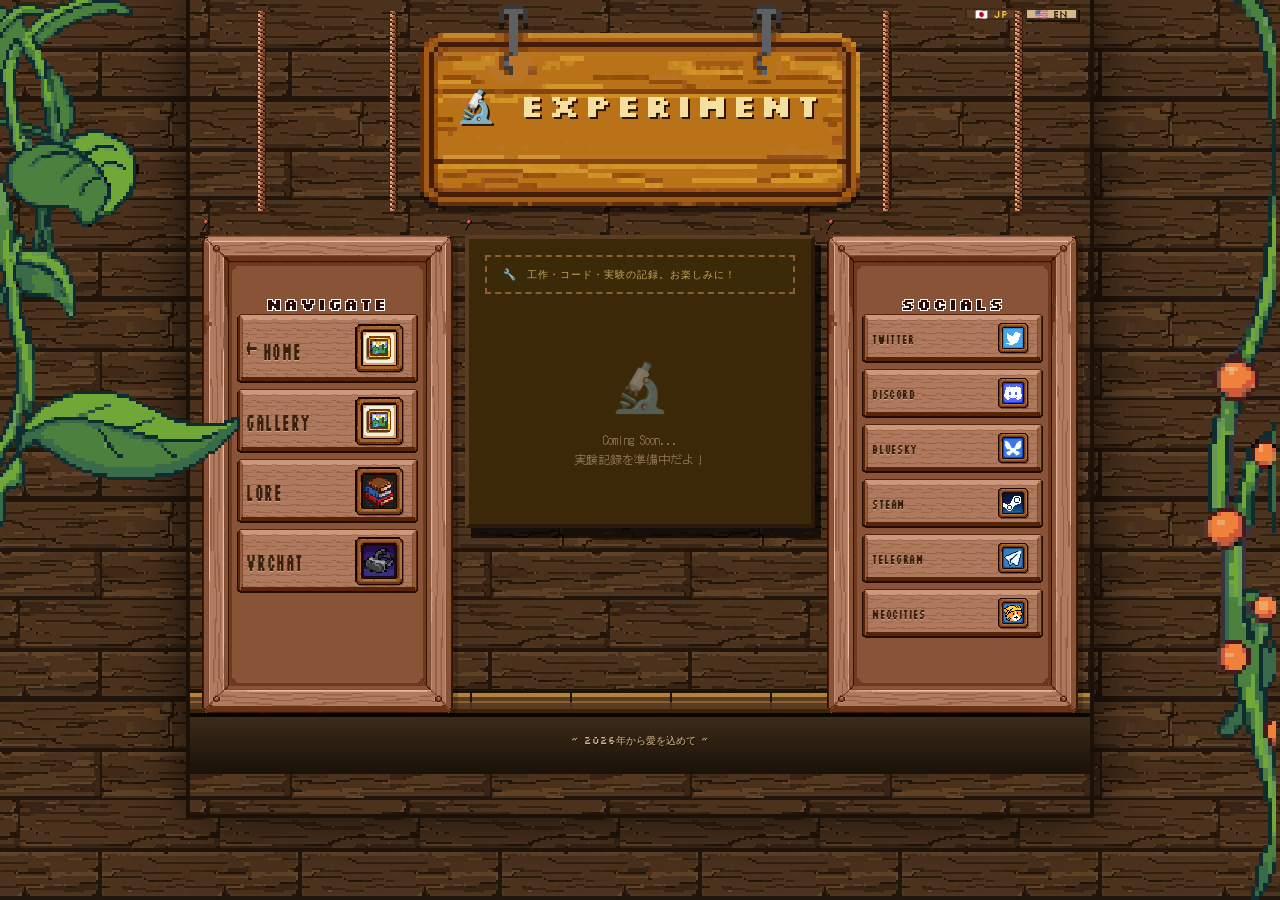
<file: cardboardbox/index.html>
<!DOCTYPE html>
<html lang="ja">

<head>
    <meta charset="UTF-8" />
    <meta name="viewport" content="width=device-width, initial-scale=1" />
    <title>Experiment - Dream Doudou</title>
    <meta name="description" content="Lipark の実験・工作ページ。コード、電子工作、AI実験など。" />
    <link rel="icon" href="../temp/nano_banana.svg" type="image/svg+xml" />
    <link rel="preconnect" href="https://fonts.googleapis.com" />
    <link rel="preconnect" href="https://fonts.gstatic.com" crossorigin />
    <link href="https://fonts.googleapis.com/css2?family=DotGothic16&family=Silkscreen:wght@400;700&display=swap"
        rel="stylesheet" />
    <link rel="stylesheet" href="../style.css" />
    <style>
        /* ===== Experiment ページ専用 ===== */

        /* WIP バナー */
        .wip-banner {
            display: flex;
            align-items: center;
            gap: 10px;
            background: #3a2a08;
            border: 2px dashed #8b6032;
            padding: 10px 16px;
            margin-bottom: 14px;
            font-family: 'Silkscreen', monospace;
            font-size: 0.65rem;
            color: #c8a860;
            letter-spacing: 1px;
        }

        /* コンテンツパネル */
        .sub-content-panel {
            background: #3a2808;
            border: 4px solid #2a1a08;
            border-top: 4px solid #5a3d20;
            border-left: 4px solid #5a3d20;
            padding: 16px;
            box-shadow: 6px 10px 0 rgba(0, 0, 0, 0.7);
            flex: 1;
            min-height: 200px;
        }

        /* 空状態テキスト */
        .empty-state {
            display: flex;
            flex-direction: column;
            align-items: center;
            justify-content: center;
            gap: 12px;
            padding: 40px 16px;
            text-align: center;
        }

        .empty-state-icon {
            font-size: 3rem;
            opacity: 0.4;
        }

        .empty-state-text {
            font-family: 'DotGothic16', monospace;
            font-size: 0.75rem;
            color: #8a7050;
            line-height: 1.6;
        }
    </style>
</head>

<body>

    <!-- 植物デコ -->
    <div class="plant-decor plant-left">
        <img src="../resource/plants-left.png" alt="" draggable="false" />
    </div>
    <div class="plant-decor plant-right">
        <img src="../resource/plants-right.png" alt="" draggable="false" />
    </div>

    <div class="board-scene">

        <!-- ① タイトル板 -->
        <div class="title-board" id="title-board" style="animation-duration:5.5s;">
            <img src="../resource/title_board.png" alt="Experiment" class="title-board-img" draggable="false" />
            <div
                style="position:absolute;inset:0;display:flex;align-items:center;justify-content:center;font-family:'Silkscreen',monospace;font-size:clamp(1rem,3vw,2rem);font-weight:700;color:#f5e0a0;text-shadow:2px 2px 0 #2a1608;letter-spacing:4px;pointer-events:none;">
                🔬 Experiment
            </div>
            <div class="lang-switch">
                <span class="lang-current pixel-btn">🇯🇵 JP</span>
                <a href="../en/cardboardbox/index.html" class="lang-link pixel-btn">🇺🇸 EN</a>
            </div>
        </div>

        <!-- ③ 3列パネル -->
        <div class="hanging-panels">

            <!-- 左：ナビゲーション -->
            <div class="panel panel-nav sway-left">
                <img src="../resource/pin.png" alt="" class="panel-pin" draggable="false" />
                <div class="panel-inner wood-panel">
                    <h2 class="panel-title pixel-text">Navigate</h2>
                    <nav class="wood-btn-list">
                        <a href="../index.html" class="wood-btn">
                            <img src="../resource/icons/gallery.png" alt="" />
                            <span>← Home</span>
                        </a>
                        <a href="../gallery/index.html" class="wood-btn">
                            <img src="../resource/icons/gallery.png" alt="" />
                            <span>Gallery</span>
                        </a>
                        <a href="../lore/index.html" class="wood-btn">
                            <img src="../resource/icons/lore.png" alt="" />
                            <span>Lore</span>
                        </a>
                        <a href="../vrchatpics/index.html" class="wood-btn">
                            <img src="../resource/icons/vrchat.png" alt="" />
                            <span>VRChat</span>
                        </a>
                    </nav>
                </div>
            </div>

            <!-- 中央：Experimentメイン -->
            <div class="panel panel-about sway-center">
                <img src="../resource/pin.png" alt="" class="panel-pin" draggable="false" />
                <div class="panel-inner">
                    <div class="sub-content-panel">

                        <div class="wip-banner">
                            <span>🔧</span>
                            <span>工作・コード・実験の記録。お楽しみに！</span>
                        </div>

                        <div class="empty-state">
                            <span class="empty-state-icon">🔬</span>
                            <p class="empty-state-text">
                                Coming Soon...<br />
                                実験記録を準備中だよ！
                            </p>
                        </div>

                    </div>
                </div>
            </div>

            <!-- 右：ソーシャル -->
            <div class="panel panel-social sway-right">
                <img src="../resource/pin.png" alt="" class="panel-pin" draggable="false" />
                <div class="panel-inner wood-panel">
                    <h2 class="panel-title pixel-text">Socials</h2>
                    <nav class="wood-btn-list">
                        <a href="#" class="wood-btn" id="btn-twitter">
                            <img src="../resource/icons/twitter.png" alt="" />
                            <span>Twitter</span>
                        </a>
                        <a href="#" class="wood-btn" id="btn-discord">
                            <img src="../resource/icons/discord.png" alt="" />
                            <span>Discord</span>
                        </a>
                        <a href="#" class="wood-btn" id="btn-bluesky">
                            <img src="../resource/icons/bluesky.png" alt="" />
                            <span>Bluesky</span>
                        </a>
                        <a href="#" class="wood-btn" id="btn-steam">
                            <img src="../resource/icons/steam.png" alt="" />
                            <span>Steam</span>
                        </a>
                        <a href="#" class="wood-btn" id="btn-telegram">
                            <img src="../resource/icons/telegram.png" alt="" />
                            <span>Telegram</span>
                        </a>
                        <a href="https://neocities.org" class="wood-btn" id="btn-neocities">
                            <img src="../resource/icons/neocities.png" alt="" />
                            <span>Neocities</span>
                        </a>
                    </nav>
                </div>
            </div>

        </div>

        <!-- ④ 木棚 -->
        <div class="shelf-row">
            <img src="../resource/shelf.png" alt="" class="shelf-img" draggable="false" />
        </div>

        <!-- フッター -->
        <div class="footer">
            <p class="pixel-text">~ 2026年から愛を込めて ~</p>
        </div>

    </div>

    <script src="../script.js"></script>

</body>

</html>
</file>
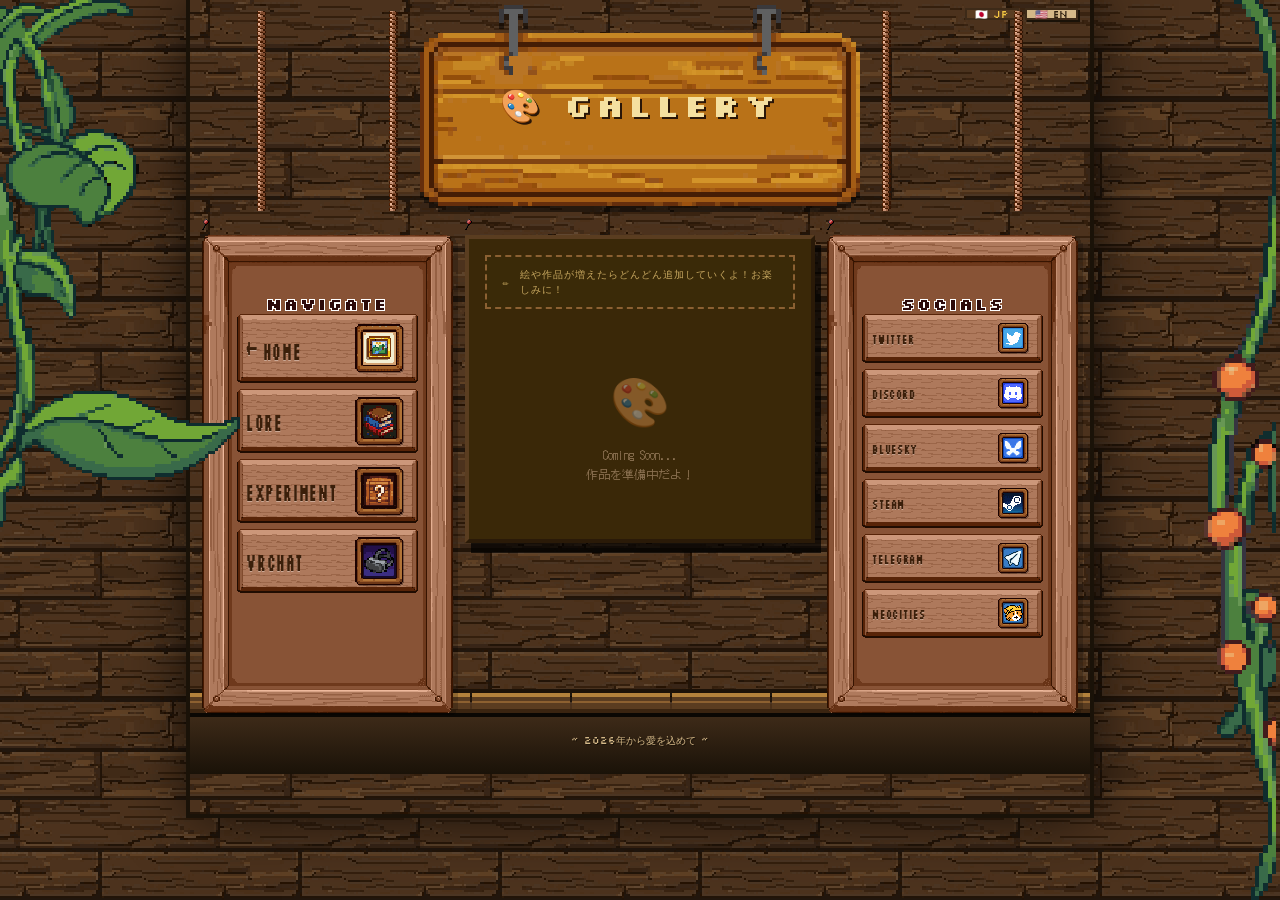
<file: gallery/index.html>
<!DOCTYPE html>
<html lang="ja">

<head>
    <meta charset="UTF-8" />
    <meta name="viewport" content="width=device-width, initial-scale=1" />
    <title>Gallery - Dream Doudou</title>
    <meta name="description" content="Lipark のギャラリー。絵やドット絵、創作物を展示しているよ！" />
    <link rel="icon" href="../temp/nano_banana.svg" type="image/svg+xml" />
    <link rel="preconnect" href="https://fonts.googleapis.com" />
    <link rel="preconnect" href="https://fonts.gstatic.com" crossorigin />
    <link href="https://fonts.googleapis.com/css2?family=DotGothic16&family=Silkscreen:wght@400;700&display=swap"
        rel="stylesheet" />
    <link rel="stylesheet" href="../style.css" />
    <style>
        /* ======= ギャラリーページ専用スタイル ======= */

        /* WIP バナー */
        .wip-banner {
            display: flex;
            align-items: center;
            gap: 10px;
            background: #3a2a08;
            border: 2px dashed #8b6032;
            padding: 10px 16px;
            margin-bottom: 14px;
            font-family: 'Silkscreen', monospace;
            font-size: 0.65rem;
            color: #c8a860;
            letter-spacing: 1px;
        }

        /* コンテンツパネル */
        .sub-content-panel {
            background: #3a2808;
            border: 4px solid #2a1a08;
            border-top: 4px solid #5a3d20;
            border-left: 4px solid #5a3d20;
            padding: 16px;
            box-shadow: 6px 10px 0 rgba(0, 0, 0, 0.7);
            flex: 1;
            min-height: 200px;
        }

        /* 空状態テキスト */
        .empty-state {
            display: flex;
            flex-direction: column;
            align-items: center;
            justify-content: center;
            gap: 12px;
            padding: 40px 16px;
            text-align: center;
        }

        .empty-state-icon {
            font-size: 3rem;
            opacity: 0.4;
        }

        .empty-state-text {
            font-family: 'DotGothic16', monospace;
            font-size: 0.75rem;
            color: #8a7050;
            line-height: 1.6;
        }
    </style>
</head>

<body>

    <!-- 植物デコ -->
    <div class="plant-decor plant-left">
        <img src="../resource/plants-left.png" alt="" draggable="false" />
    </div>
    <div class="plant-decor plant-right">
        <img src="../resource/plants-right.png" alt="" draggable="false" />
    </div>

    <div class="board-scene">

        <!-- ① タイトル板 -->
        <div class="title-board" id="title-board" style="animation-duration:6s;">
            <img src="../resource/title_board.png" alt="Gallery" class="title-board-img" draggable="false" />
            <div
                style="position:absolute;inset:0;display:flex;align-items:center;justify-content:center;font-family:'Silkscreen',monospace;font-size:clamp(1rem,3vw,2rem);font-weight:700;color:#f5e0a0;text-shadow:2px 2px 0 #2a1608;letter-spacing:4px;pointer-events:none;">
                🎨 Gallery
            </div>
            <div class="lang-switch">
                <span class="lang-current pixel-btn">🇯🇵 JP</span>
                <a href="../en/gallery/index.html" class="lang-link pixel-btn">🇺🇸 EN</a>
            </div>
        </div>

        <!-- ③ 3列パネル -->
        <div class="hanging-panels">

            <!-- 左：ナビゲーション -->
            <div class="panel panel-nav sway-left">
                <img src="../resource/pin.png" alt="" class="panel-pin" draggable="false" />
                <div class="panel-inner wood-panel">
                    <h2 class="panel-title pixel-text">Navigate</h2>
                    <nav class="wood-btn-list">
                        <a href="../index.html" class="wood-btn">
                            <img src="../resource/icons/gallery.png" alt="" />
                            <span>← Home</span>
                        </a>
                        <a href="../lore/index.html" class="wood-btn">
                            <img src="../resource/icons/lore.png" alt="" />
                            <span>Lore</span>
                        </a>
                        <a href="../cardboardbox/index.html" class="wood-btn">
                            <img src="../resource/icons/experiment.png" alt="" />
                            <span>Experiment</span>
                        </a>
                        <a href="../vrchatpics/index.html" class="wood-btn">
                            <img src="../resource/icons/vrchat.png" alt="" />
                            <span>VRChat</span>
                        </a>
                    </nav>
                </div>
            </div>

            <!-- 中央：ギャラリーメイン -->
            <div class="panel panel-about sway-center">
                <img src="../resource/pin.png" alt="" class="panel-pin" draggable="false" />
                <div class="panel-inner">
                    <div class="sub-content-panel">

                        <div class="wip-banner">
                            <span>✏️</span>
                            <span>絵や作品が増えたらどんどん追加していくよ！お楽しみに！</span>
                        </div>

                        <div class="empty-state">
                            <span class="empty-state-icon">🎨</span>
                            <p class="empty-state-text">
                                Coming Soon...<br />
                                作品を準備中だよ！
                            </p>
                        </div>

                    </div>
                </div>
            </div>

            <!-- 右：ソーシャル -->
            <div class="panel panel-social sway-right">
                <img src="../resource/pin.png" alt="" class="panel-pin" draggable="false" />
                <div class="panel-inner wood-panel">
                    <h2 class="panel-title pixel-text">Socials</h2>
                    <nav class="wood-btn-list">
                        <a href="#" class="wood-btn" id="btn-twitter">
                            <img src="../resource/icons/twitter.png" alt="" />
                            <span>Twitter</span>
                        </a>
                        <a href="#" class="wood-btn" id="btn-discord">
                            <img src="../resource/icons/discord.png" alt="" />
                            <span>Discord</span>
                        </a>
                        <a href="#" class="wood-btn" id="btn-bluesky">
                            <img src="../resource/icons/bluesky.png" alt="" />
                            <span>Bluesky</span>
                        </a>
                        <a href="#" class="wood-btn" id="btn-steam">
                            <img src="../resource/icons/steam.png" alt="" />
                            <span>Steam</span>
                        </a>
                        <a href="#" class="wood-btn" id="btn-telegram">
                            <img src="../resource/icons/telegram.png" alt="" />
                            <span>Telegram</span>
                        </a>
                        <a href="https://neocities.org" class="wood-btn" id="btn-neocities">
                            <img src="../resource/icons/neocities.png" alt="" />
                            <span>Neocities</span>
                        </a>
                    </nav>
                </div>
            </div>

        </div>

        <!-- ④ 木棚 -->
        <div class="shelf-row">
            <img src="../resource/shelf.png" alt="" class="shelf-img" draggable="false" />
        </div>

        <!-- フッター -->
        <div class="footer">
            <p class="pixel-text">~ 2026年から愛を込めて ~</p>
        </div>

    </div>

    <script src="../script.js"></script>

</body>

</html>
</file>
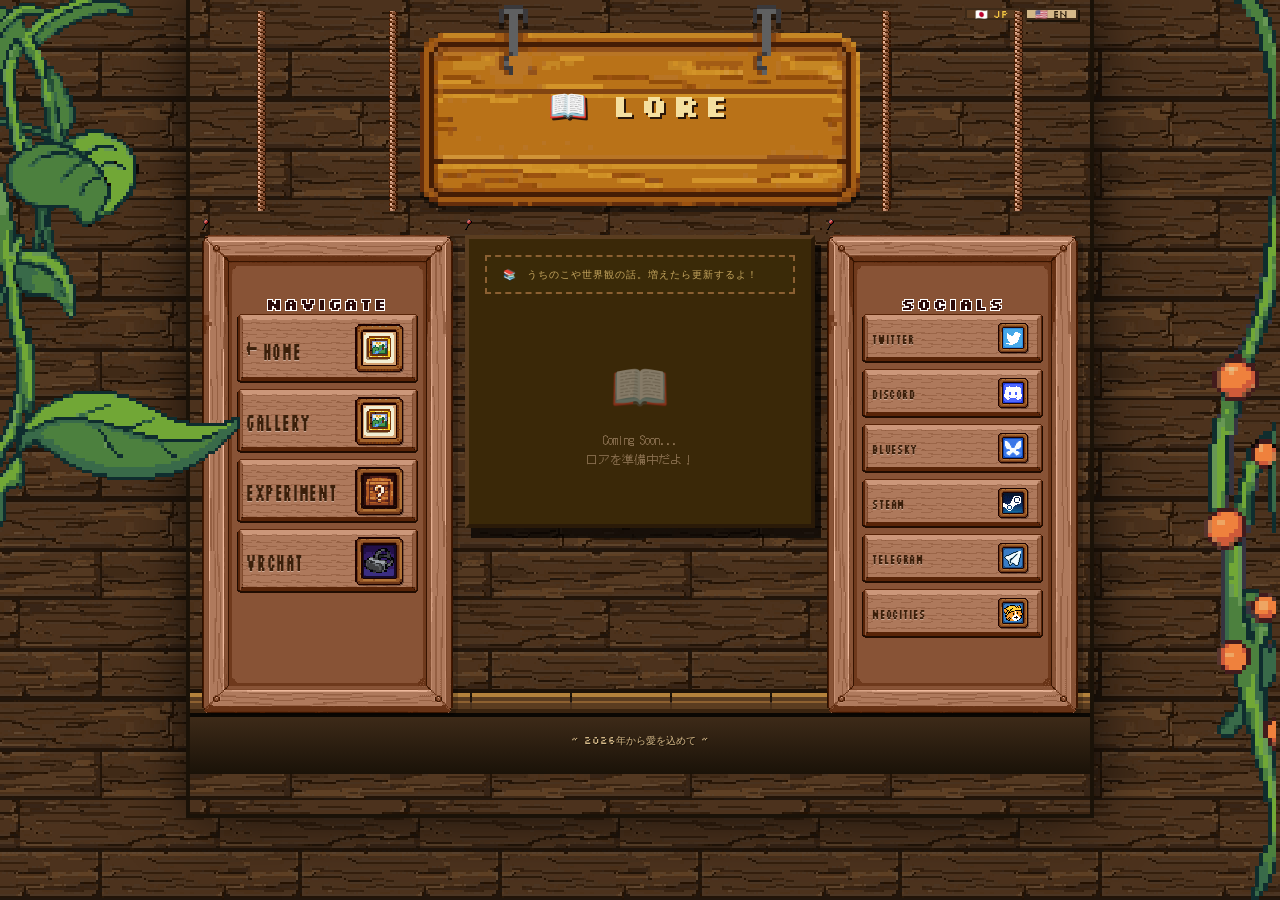
<file: lore/index.html>
<!DOCTYPE html>
<html lang="ja">

<head>
    <meta charset="UTF-8" />
    <meta name="viewport" content="width=device-width, initial-scale=1" />
    <title>Lore - Dream Doudou</title>
    <meta name="description" content="Lipark の世界観・キャラクター・ロア。うちのこやAIの話など。" />
    <link rel="icon" href="../temp/nano_banana.svg" type="image/svg+xml" />
    <link rel="preconnect" href="https://fonts.googleapis.com" />
    <link rel="preconnect" href="https://fonts.gstatic.com" crossorigin />
    <link href="https://fonts.googleapis.com/css2?family=DotGothic16&family=Silkscreen:wght@400;700&display=swap"
        rel="stylesheet" />
    <link rel="stylesheet" href="../style.css" />
    <style>
        /* ===== Lore ページ専用 ===== */

        /* WIP バナー */
        .wip-banner {
            display: flex;
            align-items: center;
            gap: 10px;
            background: #3a2a08;
            border: 2px dashed #8b6032;
            padding: 10px 16px;
            margin-bottom: 14px;
            font-family: 'Silkscreen', monospace;
            font-size: 0.65rem;
            color: #c8a860;
            letter-spacing: 1px;
        }

        /* コンテンツパネル */
        .sub-content-panel {
            background: #3a2808;
            border: 4px solid #2a1a08;
            border-top: 4px solid #5a3d20;
            border-left: 4px solid #5a3d20;
            padding: 16px;
            box-shadow: 6px 10px 0 rgba(0, 0, 0, 0.7);
            flex: 1;
            min-height: 200px;
        }

        /* 空状態テキスト */
        .empty-state {
            display: flex;
            flex-direction: column;
            align-items: center;
            justify-content: center;
            gap: 12px;
            padding: 40px 16px;
            text-align: center;
        }

        .empty-state-icon {
            font-size: 3rem;
            opacity: 0.4;
        }

        .empty-state-text {
            font-family: 'DotGothic16', monospace;
            font-size: 0.75rem;
            color: #8a7050;
            line-height: 1.6;
        }
    </style>
</head>

<body>

    <!-- 植物デコ -->
    <div class="plant-decor plant-left">
        <img src="../resource/plants-left.png" alt="" draggable="false" />
    </div>
    <div class="plant-decor plant-right">
        <img src="../resource/plants-right.png" alt="" draggable="false" />
    </div>

    <div class="board-scene">

        <!-- ① タイトル板 -->
        <div class="title-board" id="title-board" style="animation-duration:6s;">
            <img src="../resource/title_board.png" alt="Lore" class="title-board-img" draggable="false" />
            <div
                style="position:absolute;inset:0;display:flex;align-items:center;justify-content:center;font-family:'Silkscreen',monospace;font-size:clamp(1rem,3vw,2rem);font-weight:700;color:#f5e0a0;text-shadow:2px 2px 0 #2a1608;letter-spacing:4px;pointer-events:none;">
                📖 Lore
            </div>
            <div class="lang-switch">
                <span class="lang-current pixel-btn">🇯🇵 JP</span>
                <a href="../en/lore/index.html" class="lang-link pixel-btn">🇺🇸 EN</a>
            </div>
        </div>

        <!-- ③ 3列パネル -->
        <div class="hanging-panels">

            <!-- 左：ナビゲーション -->
            <div class="panel panel-nav sway-left">
                <img src="../resource/pin.png" alt="" class="panel-pin" draggable="false" />
                <div class="panel-inner wood-panel">
                    <h2 class="panel-title pixel-text">Navigate</h2>
                    <nav class="wood-btn-list">
                        <a href="../index.html" class="wood-btn">
                            <img src="../resource/icons/gallery.png" alt="" />
                            <span>← Home</span>
                        </a>
                        <a href="../gallery/index.html" class="wood-btn">
                            <img src="../resource/icons/gallery.png" alt="" />
                            <span>Gallery</span>
                        </a>
                        <a href="../cardboardbox/index.html" class="wood-btn">
                            <img src="../resource/icons/experiment.png" alt="" />
                            <span>Experiment</span>
                        </a>
                        <a href="../vrchatpics/index.html" class="wood-btn">
                            <img src="../resource/icons/vrchat.png" alt="" />
                            <span>VRChat</span>
                        </a>
                    </nav>
                </div>
            </div>

            <!-- 中央：Loreメイン -->
            <div class="panel panel-about sway-center">
                <img src="../resource/pin.png" alt="" class="panel-pin" draggable="false" />
                <div class="panel-inner">
                    <div class="sub-content-panel">

                        <div class="wip-banner">
                            <span>📚</span>
                            <span>うちのこや世界観の話。増えたら更新するよ！</span>
                        </div>

                        <div class="empty-state">
                            <span class="empty-state-icon">📖</span>
                            <p class="empty-state-text">
                                Coming Soon...<br />
                                ロアを準備中だよ！
                            </p>
                        </div>

                    </div>
                </div>
            </div>

            <!-- 右：ソーシャル -->
            <div class="panel panel-social sway-right">
                <img src="../resource/pin.png" alt="" class="panel-pin" draggable="false" />
                <div class="panel-inner wood-panel">
                    <h2 class="panel-title pixel-text">Socials</h2>
                    <nav class="wood-btn-list">
                        <a href="#" class="wood-btn" id="btn-twitter">
                            <img src="../resource/icons/twitter.png" alt="" />
                            <span>Twitter</span>
                        </a>
                        <a href="#" class="wood-btn" id="btn-discord">
                            <img src="../resource/icons/discord.png" alt="" />
                            <span>Discord</span>
                        </a>
                        <a href="#" class="wood-btn" id="btn-bluesky">
                            <img src="../resource/icons/bluesky.png" alt="" />
                            <span>Bluesky</span>
                        </a>
                        <a href="#" class="wood-btn" id="btn-steam">
                            <img src="../resource/icons/steam.png" alt="" />
                            <span>Steam</span>
                        </a>
                        <a href="#" class="wood-btn" id="btn-telegram">
                            <img src="../resource/icons/telegram.png" alt="" />
                            <span>Telegram</span>
                        </a>
                        <a href="https://neocities.org" class="wood-btn" id="btn-neocities">
                            <img src="../resource/icons/neocities.png" alt="" />
                            <span>Neocities</span>
                        </a>
                    </nav>
                </div>
            </div>

        </div>

        <!-- ④ 木棚 -->
        <div class="shelf-row">
            <img src="../resource/shelf.png" alt="" class="shelf-img" draggable="false" />
        </div>

        <!-- フッター -->
        <div class="footer">
            <p class="pixel-text">~ 2026年から愛を込めて ~</p>
        </div>

    </div>

    <script src="../script.js"></script>

</body>

</html>
</file>
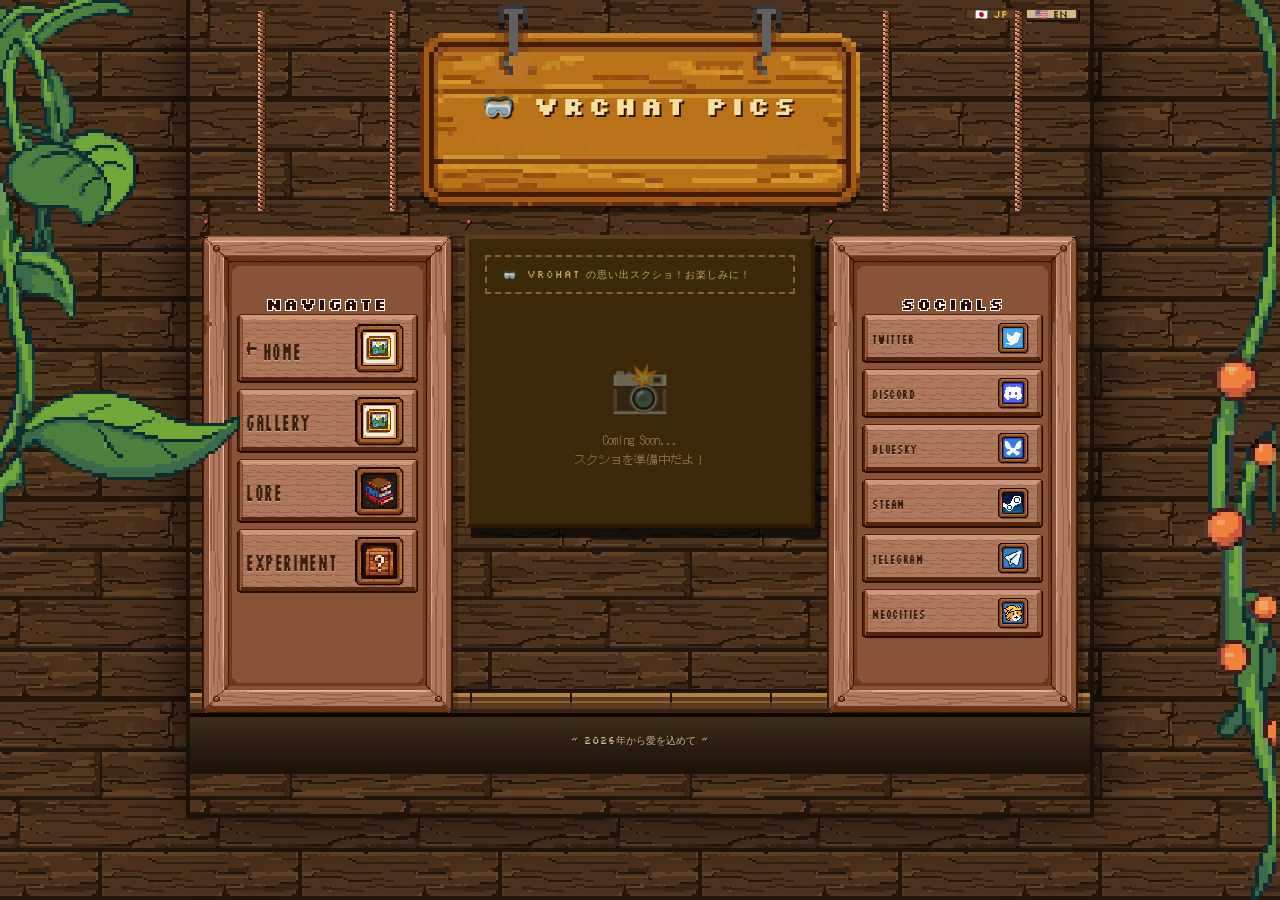
<file: vrchatpics/index.html>
<!DOCTYPE html>
<html lang="ja">

<head>
    <meta charset="UTF-8" />
    <meta name="viewport" content="width=device-width, initial-scale=1" />
    <title>VRChat Pics - Dream Doudou</title>
    <meta name="description" content="Lipark の VRChat スクリーンショット集。VRの思い出！" />
    <link rel="icon" href="../temp/nano_banana.svg" type="image/svg+xml" />
    <link rel="preconnect" href="https://fonts.googleapis.com" />
    <link rel="preconnect" href="https://fonts.gstatic.com" crossorigin />
    <link href="https://fonts.googleapis.com/css2?family=DotGothic16&family=Silkscreen:wght@400;700&display=swap"
        rel="stylesheet" />
    <link rel="stylesheet" href="../style.css" />
    <style>
        /* ===== VRChat Pics ページ専用 ===== */

        /* WIP バナー */
        .wip-banner {
            display: flex;
            align-items: center;
            gap: 10px;
            background: #3a2a08;
            border: 2px dashed #8b6032;
            padding: 10px 16px;
            margin-bottom: 14px;
            font-family: 'Silkscreen', monospace;
            font-size: 0.65rem;
            color: #c8a860;
            letter-spacing: 1px;
        }

        /* コンテンツパネル */
        .sub-content-panel {
            background: #3a2808;
            border: 4px solid #2a1a08;
            border-top: 4px solid #5a3d20;
            border-left: 4px solid #5a3d20;
            padding: 16px;
            box-shadow: 6px 10px 0 rgba(0, 0, 0, 0.7);
            flex: 1;
            min-height: 200px;
        }

        /* 空状態テキスト */
        .empty-state {
            display: flex;
            flex-direction: column;
            align-items: center;
            justify-content: center;
            gap: 12px;
            padding: 40px 16px;
            text-align: center;
        }

        .empty-state-icon {
            font-size: 3rem;
            opacity: 0.4;
        }

        .empty-state-text {
            font-family: 'DotGothic16', monospace;
            font-size: 0.75rem;
            color: #8a7050;
            line-height: 1.6;
        }
    </style>
</head>

<body>

    <!-- 植物デコ -->
    <div class="plant-decor plant-left">
        <img src="../resource/plants-left.png" alt="" draggable="false" />
    </div>
    <div class="plant-decor plant-right">
        <img src="../resource/plants-right.png" alt="" draggable="false" />
    </div>

    <div class="board-scene">

        <!-- ① タイトル板 -->
        <div class="title-board" id="title-board" style="animation-duration:7s;">
            <img src="../resource/title_board.png" alt="VRChat Pics" class="title-board-img" draggable="false" />
            <div
                style="position:absolute;inset:0;display:flex;align-items:center;justify-content:center;font-family:'Silkscreen',monospace;font-size:clamp(0.75rem,2.5vw,1.6rem);font-weight:700;color:#f5e0a0;text-shadow:2px 2px 0 #2a1608;letter-spacing:3px;pointer-events:none;">
                🥽 VRChat Pics
            </div>
            <div class="lang-switch">
                <span class="lang-current pixel-btn">🇯🇵 JP</span>
                <a href="../en/vrchatpics/index.html" class="lang-link pixel-btn">🇺🇸 EN</a>
            </div>
        </div>

        <!-- ③ 3列パネル -->
        <div class="hanging-panels">

            <!-- 左：ナビゲーション -->
            <div class="panel panel-nav sway-left">
                <img src="../resource/pin.png" alt="" class="panel-pin" draggable="false" />
                <div class="panel-inner wood-panel">
                    <h2 class="panel-title pixel-text">Navigate</h2>
                    <nav class="wood-btn-list">
                        <a href="../index.html" class="wood-btn">
                            <img src="../resource/icons/gallery.png" alt="" />
                            <span>← Home</span>
                        </a>
                        <a href="../gallery/index.html" class="wood-btn">
                            <img src="../resource/icons/gallery.png" alt="" />
                            <span>Gallery</span>
                        </a>
                        <a href="../lore/index.html" class="wood-btn">
                            <img src="../resource/icons/lore.png" alt="" />
                            <span>Lore</span>
                        </a>
                        <a href="../cardboardbox/index.html" class="wood-btn">
                            <img src="../resource/icons/experiment.png" alt="" />
                            <span>Experiment</span>
                        </a>
                    </nav>
                </div>
            </div>

            <!-- 中央：VRChatメイン -->
            <div class="panel panel-about sway-center">
                <img src="../resource/pin.png" alt="" class="panel-pin" draggable="false" />
                <div class="panel-inner">
                    <div class="sub-content-panel">

                        <div class="wip-banner">
                            <span>🥽</span>
                            <span>VRChat の思い出スクショ！お楽しみに！</span>
                        </div>

                        <div class="empty-state">
                            <span class="empty-state-icon">📸</span>
                            <p class="empty-state-text">
                                Coming Soon...<br />
                                スクショを準備中だよ！
                            </p>
                        </div>

                    </div>
                </div>
            </div>

            <!-- 右：ソーシャル -->
            <div class="panel panel-social sway-right">
                <img src="../resource/pin.png" alt="" class="panel-pin" draggable="false" />
                <div class="panel-inner wood-panel">
                    <h2 class="panel-title pixel-text">Socials</h2>
                    <nav class="wood-btn-list">
                        <a href="#" class="wood-btn" id="btn-twitter">
                            <img src="../resource/icons/twitter.png" alt="" />
                            <span>Twitter</span>
                        </a>
                        <a href="#" class="wood-btn" id="btn-discord">
                            <img src="../resource/icons/discord.png" alt="" />
                            <span>Discord</span>
                        </a>
                        <a href="#" class="wood-btn" id="btn-bluesky">
                            <img src="../resource/icons/bluesky.png" alt="" />
                            <span>Bluesky</span>
                        </a>
                        <a href="#" class="wood-btn" id="btn-steam">
                            <img src="../resource/icons/steam.png" alt="" />
                            <span>Steam</span>
                        </a>
                        <a href="#" class="wood-btn" id="btn-telegram">
                            <img src="../resource/icons/telegram.png" alt="" />
                            <span>Telegram</span>
                        </a>
                        <a href="https://neocities.org" class="wood-btn" id="btn-neocities">
                            <img src="../resource/icons/neocities.png" alt="" />
                            <span>Neocities</span>
                        </a>
                    </nav>
                </div>
            </div>

        </div>

        <!-- ④ 木棚 -->
        <div class="shelf-row">
            <img src="../resource/shelf.png" alt="" class="shelf-img" draggable="false" />
        </div>

        <!-- フッター -->
        <div class="footer">
            <p class="pixel-text">~ 2026年から愛を込めて ~</p>
        </div>

    </div>

    <script src="../script.js"></script>

</body>

</html>
</file>
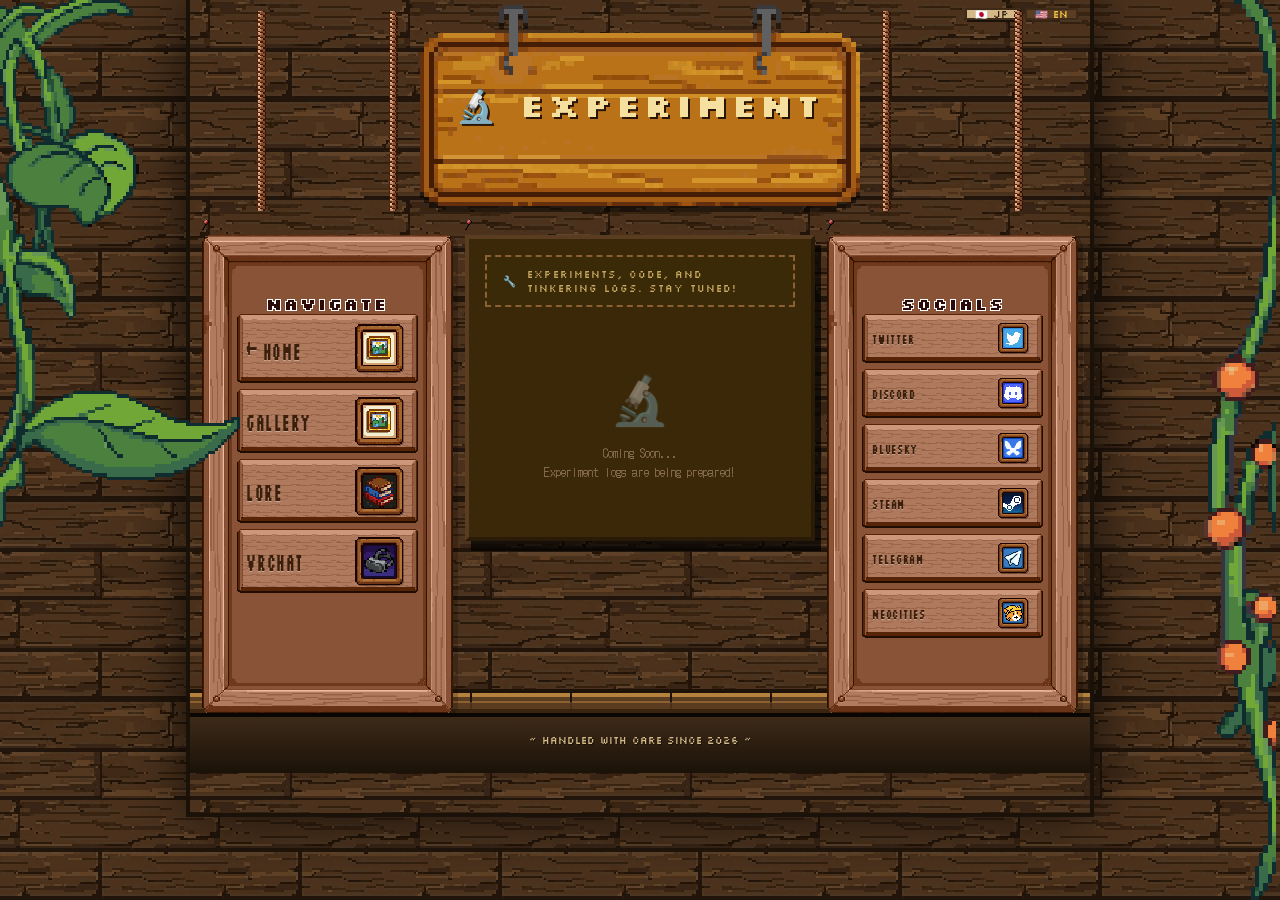
<file: en/cardboardbox/index.html>
<!DOCTYPE html>
<html lang="en">

<head>
    <meta charset="UTF-8" />
    <meta name="viewport" content="width=device-width, initial-scale=1" />
    <title>Experiment - Dream Doudou</title>
    <meta name="description" content="Lipark's experiment page. Code, electronics, AI experiments and more." />
    <link rel="icon" href="../../temp/nano_banana.svg" type="image/svg+xml" />
    <link rel="preconnect" href="https://fonts.googleapis.com" />
    <link rel="preconnect" href="https://fonts.gstatic.com" crossorigin />
    <link href="https://fonts.googleapis.com/css2?family=DotGothic16&family=Silkscreen:wght@400;700&display=swap"
        rel="stylesheet" />
    <link rel="stylesheet" href="../../style.css" />
    <style>
        .wip-banner {
            display: flex;
            align-items: center;
            gap: 10px;
            background: #3a2a08;
            border: 2px dashed #8b6032;
            padding: 10px 16px;
            margin-bottom: 14px;
            font-family: 'Silkscreen', monospace;
            font-size: 0.65rem;
            color: #c8a860;
            letter-spacing: 1px;
        }

        .sub-content-panel {
            background: #3a2808;
            border: 4px solid #2a1a08;
            border-top: 4px solid #5a3d20;
            border-left: 4px solid #5a3d20;
            padding: 16px;
            box-shadow: 6px 10px 0 rgba(0, 0, 0, 0.7);
            flex: 1;
            min-height: 200px;
        }

        .empty-state {
            display: flex;
            flex-direction: column;
            align-items: center;
            justify-content: center;
            gap: 12px;
            padding: 40px 16px;
            text-align: center;
        }

        .empty-state-icon {
            font-size: 3rem;
            opacity: 0.4;
        }

        .empty-state-text {
            font-family: 'DotGothic16', monospace;
            font-size: 0.75rem;
            color: #8a7050;
            line-height: 1.6;
        }
    </style>
</head>

<body>

    <div class="plant-decor plant-left">
        <img src="../../resource/plants-left.png" alt="" draggable="false" />
    </div>
    <div class="plant-decor plant-right">
        <img src="../../resource/plants-right.png" alt="" draggable="false" />
    </div>

    <div class="board-scene">

        <!-- Title board -->
        <div class="title-board" id="title-board" style="animation-duration:5.5s;">
            <img src="../../resource/title_board.png" alt="Experiment" class="title-board-img" draggable="false" />
            <div
                style="position:absolute;inset:0;display:flex;align-items:center;justify-content:center;font-family:'Silkscreen',monospace;font-size:clamp(1rem,3vw,2rem);font-weight:700;color:#f5e0a0;text-shadow:2px 2px 0 #2a1608;letter-spacing:4px;pointer-events:none;">
                🔬 Experiment
            </div>
            <div class="lang-switch">
                <a href="../../cardboardbox/index.html" class="lang-link pixel-btn">🇯🇵 JP</a>
                <span class="lang-current pixel-btn">🇺🇸 EN</span>
            </div>
        </div>

        <!-- Hanging panels -->
        <div class="hanging-panels">

            <!-- Left: Navigate -->
            <div class="panel panel-nav sway-left">
                <img src="../../resource/pin.png" alt="" class="panel-pin" draggable="false" />
                <div class="panel-inner wood-panel">
                    <h2 class="panel-title pixel-text">Navigate</h2>
                    <nav class="wood-btn-list">
                        <a href="../index.html" class="wood-btn">
                            <img src="../../resource/icons/gallery.png" alt="" />
                            <span>← Home</span>
                        </a>
                        <a href="../gallery/index.html" class="wood-btn">
                            <img src="../../resource/icons/gallery.png" alt="" />
                            <span>Gallery</span>
                        </a>
                        <a href="../lore/index.html" class="wood-btn">
                            <img src="../../resource/icons/lore.png" alt="" />
                            <span>Lore</span>
                        </a>
                        <a href="../vrchatpics/index.html" class="wood-btn">
                            <img src="../../resource/icons/vrchat.png" alt="" />
                            <span>VRChat</span>
                        </a>
                    </nav>
                </div>
            </div>

            <!-- Center: Experiment main -->
            <div class="panel panel-about sway-center">
                <img src="../../resource/pin.png" alt="" class="panel-pin" draggable="false" />
                <div class="panel-inner">
                    <div class="sub-content-panel">

                        <div class="wip-banner">
                            <span>🔧</span>
                            <span>Experiments, code, and tinkering logs. Stay tuned!</span>
                        </div>

                        <div class="empty-state">
                            <span class="empty-state-icon">🔬</span>
                            <p class="empty-state-text">
                                Coming Soon...<br />
                                Experiment logs are being prepared!
                            </p>
                        </div>

                    </div>
                </div>
            </div>

            <!-- Right: Socials -->
            <div class="panel panel-social sway-right">
                <img src="../../resource/pin.png" alt="" class="panel-pin" draggable="false" />
                <div class="panel-inner wood-panel">
                    <h2 class="panel-title pixel-text">Socials</h2>
                    <nav class="wood-btn-list">
                        <a href="#" class="wood-btn"><img src="../../resource/icons/twitter.png"
                                alt="" /><span>Twitter</span></a>
                        <a href="#" class="wood-btn"><img src="../../resource/icons/discord.png"
                                alt="" /><span>Discord</span></a>
                        <a href="#" class="wood-btn"><img src="../../resource/icons/bluesky.png"
                                alt="" /><span>Bluesky</span></a>
                        <a href="#" class="wood-btn"><img src="../../resource/icons/steam.png"
                                alt="" /><span>Steam</span></a>
                        <a href="#" class="wood-btn"><img src="../../resource/icons/telegram.png"
                                alt="" /><span>Telegram</span></a>
                        <a href="https://neocities.org" class="wood-btn"><img src="../../resource/icons/neocities.png"
                                alt="" /><span>Neocities</span></a>
                    </nav>
                </div>
            </div>

        </div>

        <div class="shelf-row">
            <img src="../../resource/shelf.png" alt="" class="shelf-img" draggable="false" />
        </div>

        <div class="footer">
            <p class="pixel-text">~ handled with care since 2026 ~</p>
        </div>

    </div>

    <script src="../../script.js"></script>

</body>

</html>
</file>
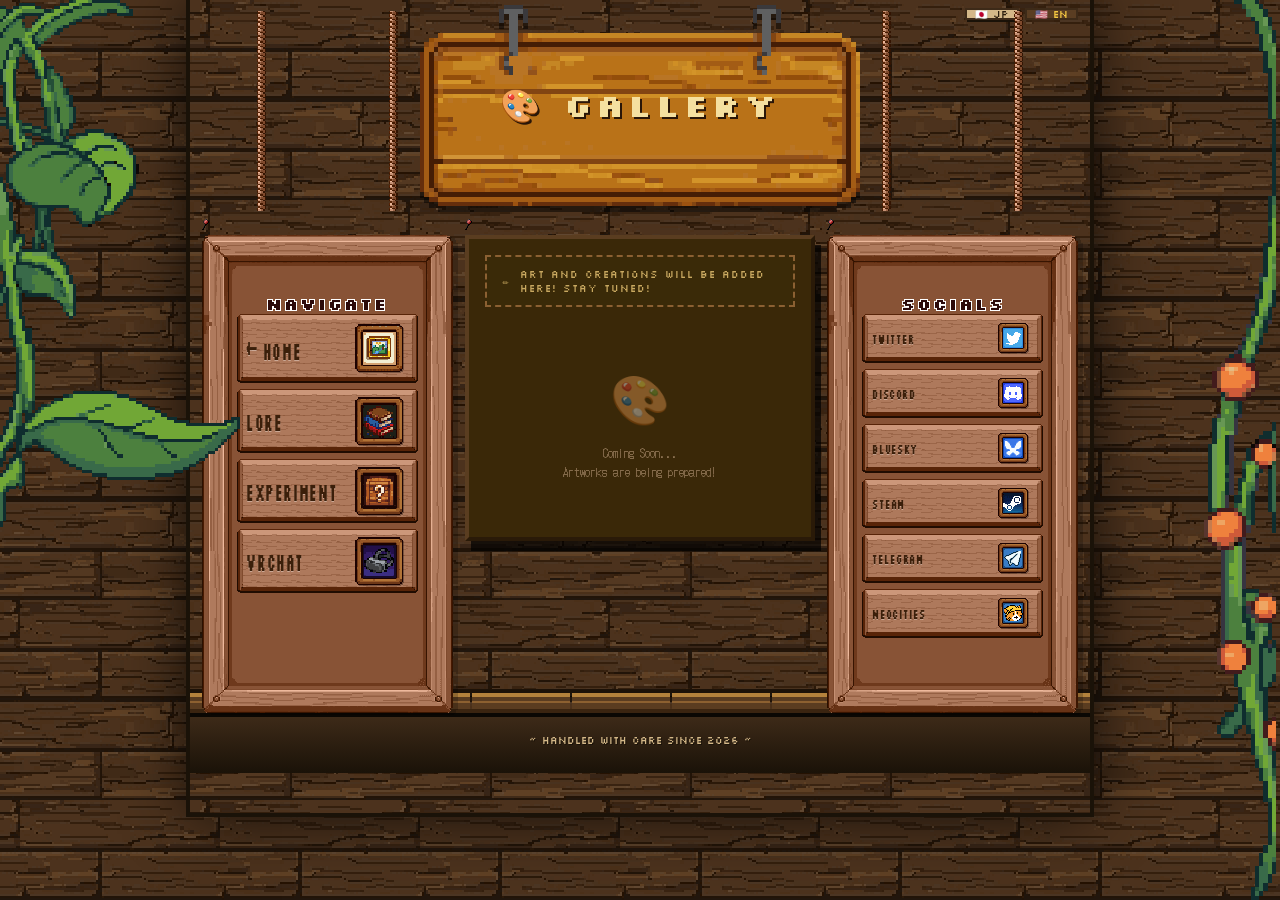
<file: en/gallery/index.html>
<!DOCTYPE html>
<html lang="en">

<head>
    <meta charset="UTF-8" />
    <meta name="viewport" content="width=device-width, initial-scale=1" />
    <title>Gallery - Dream Doudou</title>
    <meta name="description" content="Lipark's Gallery. Artwork, pixel art, and creations on display!" />
    <link rel="icon" href="../../temp/nano_banana.svg" type="image/svg+xml" />
    <link rel="preconnect" href="https://fonts.googleapis.com" />
    <link rel="preconnect" href="https://fonts.gstatic.com" crossorigin />
    <link href="https://fonts.googleapis.com/css2?family=DotGothic16&family=Silkscreen:wght@400;700&display=swap"
        rel="stylesheet" />
    <link rel="stylesheet" href="../../style.css" />
    <style>
        .wip-banner {
            display: flex;
            align-items: center;
            gap: 10px;
            background: #3a2a08;
            border: 2px dashed #8b6032;
            padding: 10px 16px;
            margin-bottom: 14px;
            font-family: 'Silkscreen', monospace;
            font-size: 0.65rem;
            color: #c8a860;
            letter-spacing: 1px;
        }

        .sub-content-panel {
            background: #3a2808;
            border: 4px solid #2a1a08;
            border-top: 4px solid #5a3d20;
            border-left: 4px solid #5a3d20;
            padding: 16px;
            box-shadow: 6px 10px 0 rgba(0, 0, 0, 0.7);
            flex: 1;
            min-height: 200px;
        }

        .empty-state {
            display: flex;
            flex-direction: column;
            align-items: center;
            justify-content: center;
            gap: 12px;
            padding: 40px 16px;
            text-align: center;
        }

        .empty-state-icon {
            font-size: 3rem;
            opacity: 0.4;
        }

        .empty-state-text {
            font-family: 'DotGothic16', monospace;
            font-size: 0.75rem;
            color: #8a7050;
            line-height: 1.6;
        }
    </style>
</head>

<body>

    <div class="plant-decor plant-left">
        <img src="../../resource/plants-left.png" alt="" draggable="false" />
    </div>
    <div class="plant-decor plant-right">
        <img src="../../resource/plants-right.png" alt="" draggable="false" />
    </div>

    <div class="board-scene">

        <!-- Title board -->
        <div class="title-board" id="title-board" style="animation-duration:6s;">
            <img src="../../resource/title_board.png" alt="Gallery" class="title-board-img" draggable="false" />
            <div
                style="position:absolute;inset:0;display:flex;align-items:center;justify-content:center;font-family:'Silkscreen',monospace;font-size:clamp(1rem,3vw,2rem);font-weight:700;color:#f5e0a0;text-shadow:2px 2px 0 #2a1608;letter-spacing:4px;pointer-events:none;">
                🎨 Gallery
            </div>
            <div class="lang-switch">
                <a href="../../gallery/index.html" class="lang-link pixel-btn">🇯🇵 JP</a>
                <span class="lang-current pixel-btn">🇺🇸 EN</span>
            </div>
        </div>

        <!-- Hanging panels -->
        <div class="hanging-panels">

            <!-- Left: Navigate -->
            <div class="panel panel-nav sway-left">
                <img src="../../resource/pin.png" alt="" class="panel-pin" draggable="false" />
                <div class="panel-inner wood-panel">
                    <h2 class="panel-title pixel-text">Navigate</h2>
                    <nav class="wood-btn-list">
                        <a href="../index.html" class="wood-btn">
                            <img src="../../resource/icons/gallery.png" alt="" />
                            <span>← Home</span>
                        </a>
                        <a href="../lore/index.html" class="wood-btn">
                            <img src="../../resource/icons/lore.png" alt="" />
                            <span>Lore</span>
                        </a>
                        <a href="../cardboardbox/index.html" class="wood-btn">
                            <img src="../../resource/icons/experiment.png" alt="" />
                            <span>Experiment</span>
                        </a>
                        <a href="../vrchatpics/index.html" class="wood-btn">
                            <img src="../../resource/icons/vrchat.png" alt="" />
                            <span>VRChat</span>
                        </a>
                    </nav>
                </div>
            </div>

            <!-- Center: Gallery main -->
            <div class="panel panel-about sway-center">
                <img src="../../resource/pin.png" alt="" class="panel-pin" draggable="false" />
                <div class="panel-inner">
                    <div class="sub-content-panel">

                        <div class="wip-banner">
                            <span>✏️</span>
                            <span>Art and creations will be added here! Stay tuned!</span>
                        </div>

                        <div class="empty-state">
                            <span class="empty-state-icon">🎨</span>
                            <p class="empty-state-text">
                                Coming Soon...<br />
                                Artworks are being prepared!
                            </p>
                        </div>

                    </div>
                </div>
            </div>

            <!-- Right: Socials -->
            <div class="panel panel-social sway-right">
                <img src="../../resource/pin.png" alt="" class="panel-pin" draggable="false" />
                <div class="panel-inner wood-panel">
                    <h2 class="panel-title pixel-text">Socials</h2>
                    <nav class="wood-btn-list">
                        <a href="#" class="wood-btn"><img src="../../resource/icons/twitter.png"
                                alt="" /><span>Twitter</span></a>
                        <a href="#" class="wood-btn"><img src="../../resource/icons/discord.png"
                                alt="" /><span>Discord</span></a>
                        <a href="#" class="wood-btn"><img src="../../resource/icons/bluesky.png"
                                alt="" /><span>Bluesky</span></a>
                        <a href="#" class="wood-btn"><img src="../../resource/icons/steam.png"
                                alt="" /><span>Steam</span></a>
                        <a href="#" class="wood-btn"><img src="../../resource/icons/telegram.png"
                                alt="" /><span>Telegram</span></a>
                        <a href="https://neocities.org" class="wood-btn"><img src="../../resource/icons/neocities.png"
                                alt="" /><span>Neocities</span></a>
                    </nav>
                </div>
            </div>

        </div>

        <div class="shelf-row">
            <img src="../../resource/shelf.png" alt="" class="shelf-img" draggable="false" />
        </div>

        <div class="footer">
            <p class="pixel-text">~ handled with care since 2026 ~</p>
        </div>

    </div>

    <script src="../../script.js"></script>

</body>

</html>
</file>
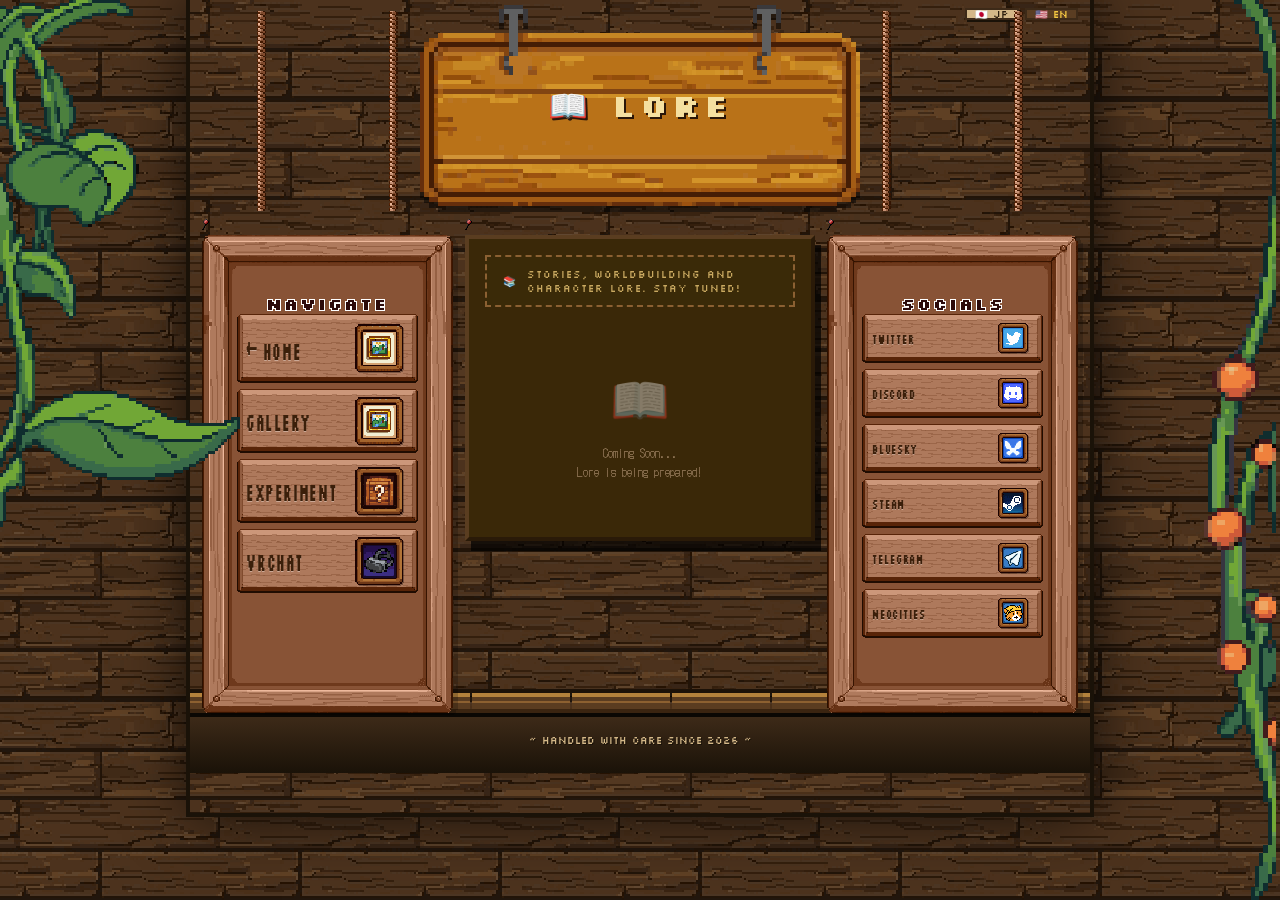
<file: en/lore/index.html>
<!DOCTYPE html>
<html lang="en">

<head>
    <meta charset="UTF-8" />
    <meta name="viewport" content="width=device-width, initial-scale=1" />
    <title>Lore - Dream Doudou</title>
    <meta name="description" content="Lipark's worldbuilding, characters, and lore collections." />
    <link rel="icon" href="../../temp/nano_banana.svg" type="image/svg+xml" />
    <link rel="preconnect" href="https://fonts.googleapis.com" />
    <link rel="preconnect" href="https://fonts.gstatic.com" crossorigin />
    <link href="https://fonts.googleapis.com/css2?family=DotGothic16&family=Silkscreen:wght@400;700&display=swap"
        rel="stylesheet" />
    <link rel="stylesheet" href="../../style.css" />
    <style>
        .wip-banner {
            display: flex;
            align-items: center;
            gap: 10px;
            background: #3a2a08;
            border: 2px dashed #8b6032;
            padding: 10px 16px;
            margin-bottom: 14px;
            font-family: 'Silkscreen', monospace;
            font-size: 0.65rem;
            color: #c8a860;
            letter-spacing: 1px;
        }

        .sub-content-panel {
            background: #3a2808;
            border: 4px solid #2a1a08;
            border-top: 4px solid #5a3d20;
            border-left: 4px solid #5a3d20;
            padding: 16px;
            box-shadow: 6px 10px 0 rgba(0, 0, 0, 0.7);
            flex: 1;
            min-height: 200px;
        }

        .empty-state {
            display: flex;
            flex-direction: column;
            align-items: center;
            justify-content: center;
            gap: 12px;
            padding: 40px 16px;
            text-align: center;
        }

        .empty-state-icon {
            font-size: 3rem;
            opacity: 0.4;
        }

        .empty-state-text {
            font-family: 'DotGothic16', monospace;
            font-size: 0.75rem;
            color: #8a7050;
            line-height: 1.6;
        }
    </style>
</head>

<body>

    <div class="plant-decor plant-left">
        <img src="../../resource/plants-left.png" alt="" draggable="false" />
    </div>
    <div class="plant-decor plant-right">
        <img src="../../resource/plants-right.png" alt="" draggable="false" />
    </div>

    <div class="board-scene">

        <!-- Title board -->
        <div class="title-board" id="title-board" style="animation-duration:6s;">
            <img src="../../resource/title_board.png" alt="Lore" class="title-board-img" draggable="false" />
            <div
                style="position:absolute;inset:0;display:flex;align-items:center;justify-content:center;font-family:'Silkscreen',monospace;font-size:clamp(1rem,3vw,2rem);font-weight:700;color:#f5e0a0;text-shadow:2px 2px 0 #2a1608;letter-spacing:4px;pointer-events:none;">
                📖 Lore
            </div>
            <div class="lang-switch">
                <a href="../../lore/index.html" class="lang-link pixel-btn">🇯🇵 JP</a>
                <span class="lang-current pixel-btn">🇺🇸 EN</span>
            </div>
        </div>

        <!-- Hanging panels -->
        <div class="hanging-panels">

            <!-- Left: Navigate -->
            <div class="panel panel-nav sway-left">
                <img src="../../resource/pin.png" alt="" class="panel-pin" draggable="false" />
                <div class="panel-inner wood-panel">
                    <h2 class="panel-title pixel-text">Navigate</h2>
                    <nav class="wood-btn-list">
                        <a href="../index.html" class="wood-btn">
                            <img src="../../resource/icons/gallery.png" alt="" />
                            <span>← Home</span>
                        </a>
                        <a href="../gallery/index.html" class="wood-btn">
                            <img src="../../resource/icons/gallery.png" alt="" />
                            <span>Gallery</span>
                        </a>
                        <a href="../cardboardbox/index.html" class="wood-btn">
                            <img src="../../resource/icons/experiment.png" alt="" />
                            <span>Experiment</span>
                        </a>
                        <a href="../vrchatpics/index.html" class="wood-btn">
                            <img src="../../resource/icons/vrchat.png" alt="" />
                            <span>VRChat</span>
                        </a>
                    </nav>
                </div>
            </div>

            <!-- Center: Lore main -->
            <div class="panel panel-about sway-center">
                <img src="../../resource/pin.png" alt="" class="panel-pin" draggable="false" />
                <div class="panel-inner">
                    <div class="sub-content-panel">

                        <div class="wip-banner">
                            <span>📚</span>
                            <span>Stories, worldbuilding and character lore. Stay tuned!</span>
                        </div>

                        <div class="empty-state">
                            <span class="empty-state-icon">📖</span>
                            <p class="empty-state-text">
                                Coming Soon...<br />
                                Lore is being prepared!
                            </p>
                        </div>

                    </div>
                </div>
            </div>

            <!-- Right: Socials -->
            <div class="panel panel-social sway-right">
                <img src="../../resource/pin.png" alt="" class="panel-pin" draggable="false" />
                <div class="panel-inner wood-panel">
                    <h2 class="panel-title pixel-text">Socials</h2>
                    <nav class="wood-btn-list">
                        <a href="#" class="wood-btn"><img src="../../resource/icons/twitter.png"
                                alt="" /><span>Twitter</span></a>
                        <a href="#" class="wood-btn"><img src="../../resource/icons/discord.png"
                                alt="" /><span>Discord</span></a>
                        <a href="#" class="wood-btn"><img src="../../resource/icons/bluesky.png"
                                alt="" /><span>Bluesky</span></a>
                        <a href="#" class="wood-btn"><img src="../../resource/icons/steam.png"
                                alt="" /><span>Steam</span></a>
                        <a href="#" class="wood-btn"><img src="../../resource/icons/telegram.png"
                                alt="" /><span>Telegram</span></a>
                        <a href="https://neocities.org" class="wood-btn"><img src="../../resource/icons/neocities.png"
                                alt="" /><span>Neocities</span></a>
                    </nav>
                </div>
            </div>

        </div>

        <div class="shelf-row">
            <img src="../../resource/shelf.png" alt="" class="shelf-img" draggable="false" />
        </div>

        <div class="footer">
            <p class="pixel-text">~ handled with care since 2026 ~</p>
        </div>

    </div>

    <script src="../../script.js"></script>

</body>

</html>
</file>
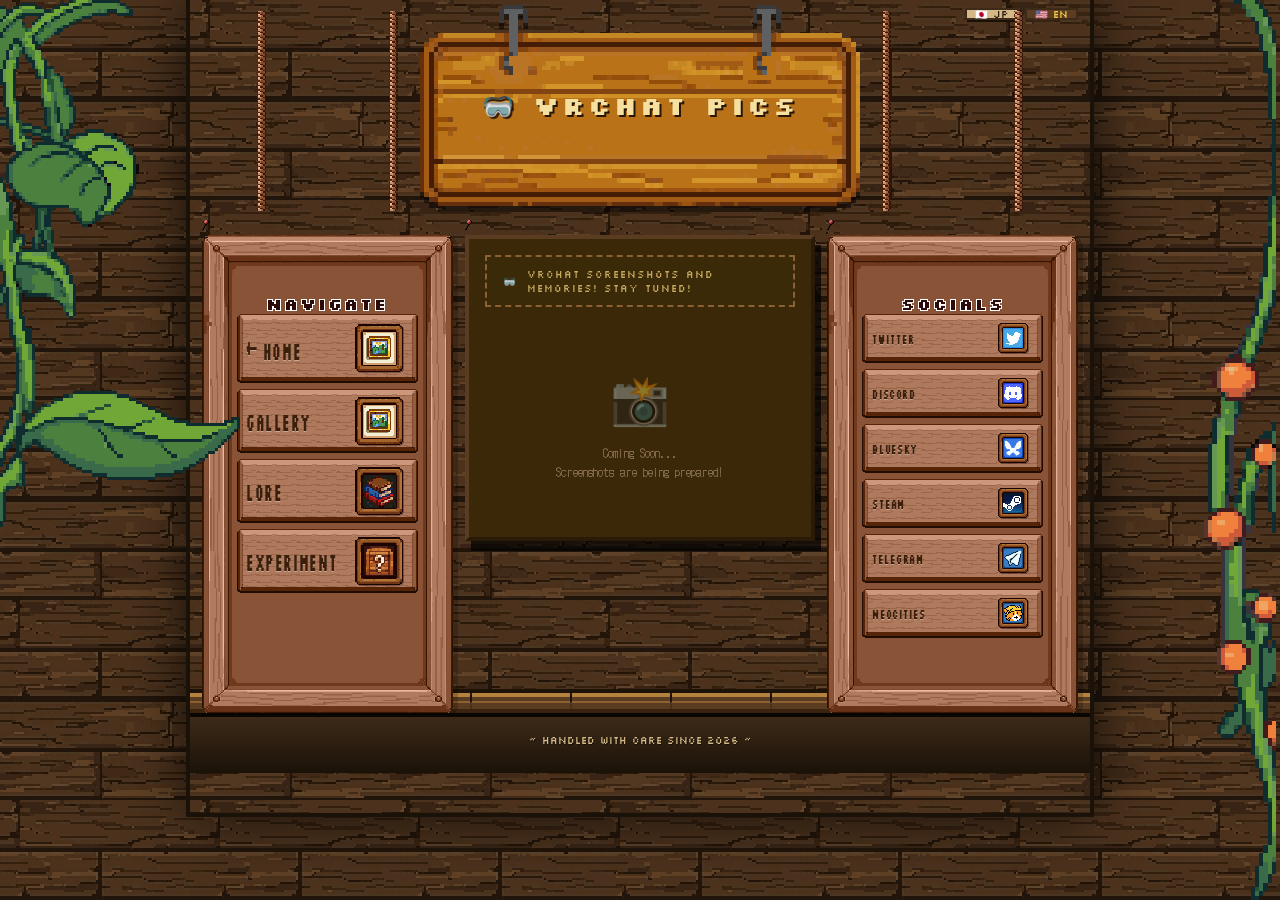
<file: en/vrchatpics/index.html>
<!DOCTYPE html>
<html lang="en">

<head>
    <meta charset="UTF-8" />
    <meta name="viewport" content="width=device-width, initial-scale=1" />
    <title>VRChat Pics - Dream Doudou</title>
    <meta name="description" content="Lipark's VRChat screenshot collection. Memories from VR!" />
    <link rel="icon" href="../../temp/nano_banana.svg" type="image/svg+xml" />
    <link rel="preconnect" href="https://fonts.googleapis.com" />
    <link rel="preconnect" href="https://fonts.gstatic.com" crossorigin />
    <link href="https://fonts.googleapis.com/css2?family=DotGothic16&family=Silkscreen:wght@400;700&display=swap"
        rel="stylesheet" />
    <link rel="stylesheet" href="../../style.css" />
    <style>
        .wip-banner {
            display: flex;
            align-items: center;
            gap: 10px;
            background: #3a2a08;
            border: 2px dashed #8b6032;
            padding: 10px 16px;
            margin-bottom: 14px;
            font-family: 'Silkscreen', monospace;
            font-size: 0.65rem;
            color: #c8a860;
            letter-spacing: 1px;
        }

        .sub-content-panel {
            background: #3a2808;
            border: 4px solid #2a1a08;
            border-top: 4px solid #5a3d20;
            border-left: 4px solid #5a3d20;
            padding: 16px;
            box-shadow: 6px 10px 0 rgba(0, 0, 0, 0.7);
            flex: 1;
            min-height: 200px;
        }

        .empty-state {
            display: flex;
            flex-direction: column;
            align-items: center;
            justify-content: center;
            gap: 12px;
            padding: 40px 16px;
            text-align: center;
        }

        .empty-state-icon {
            font-size: 3rem;
            opacity: 0.4;
        }

        .empty-state-text {
            font-family: 'DotGothic16', monospace;
            font-size: 0.75rem;
            color: #8a7050;
            line-height: 1.6;
        }
    </style>
</head>

<body>

    <div class="plant-decor plant-left">
        <img src="../../resource/plants-left.png" alt="" draggable="false" />
    </div>
    <div class="plant-decor plant-right">
        <img src="../../resource/plants-right.png" alt="" draggable="false" />
    </div>

    <div class="board-scene">

        <!-- Title board -->
        <div class="title-board" id="title-board" style="animation-duration:7s;">
            <img src="../../resource/title_board.png" alt="VRChat Pics" class="title-board-img" draggable="false" />
            <div
                style="position:absolute;inset:0;display:flex;align-items:center;justify-content:center;font-family:'Silkscreen',monospace;font-size:clamp(0.75rem,2.5vw,1.6rem);font-weight:700;color:#f5e0a0;text-shadow:2px 2px 0 #2a1608;letter-spacing:3px;pointer-events:none;">
                🥽 VRChat Pics
            </div>
            <div class="lang-switch">
                <a href="../../vrchatpics/index.html" class="lang-link pixel-btn">🇯🇵 JP</a>
                <span class="lang-current pixel-btn">🇺🇸 EN</span>
            </div>
        </div>

        <!-- Hanging panels -->
        <div class="hanging-panels">

            <!-- Left: Navigate -->
            <div class="panel panel-nav sway-left">
                <img src="../../resource/pin.png" alt="" class="panel-pin" draggable="false" />
                <div class="panel-inner wood-panel">
                    <h2 class="panel-title pixel-text">Navigate</h2>
                    <nav class="wood-btn-list">
                        <a href="../index.html" class="wood-btn">
                            <img src="../../resource/icons/gallery.png" alt="" />
                            <span>← Home</span>
                        </a>
                        <a href="../gallery/index.html" class="wood-btn">
                            <img src="../../resource/icons/gallery.png" alt="" />
                            <span>Gallery</span>
                        </a>
                        <a href="../lore/index.html" class="wood-btn">
                            <img src="../../resource/icons/lore.png" alt="" />
                            <span>Lore</span>
                        </a>
                        <a href="../cardboardbox/index.html" class="wood-btn">
                            <img src="../../resource/icons/experiment.png" alt="" />
                            <span>Experiment</span>
                        </a>
                    </nav>
                </div>
            </div>

            <!-- Center: VRChat main -->
            <div class="panel panel-about sway-center">
                <img src="../../resource/pin.png" alt="" class="panel-pin" draggable="false" />
                <div class="panel-inner">
                    <div class="sub-content-panel">

                        <div class="wip-banner">
                            <span>🥽</span>
                            <span>VRChat screenshots and memories! Stay tuned!</span>
                        </div>

                        <div class="empty-state">
                            <span class="empty-state-icon">📸</span>
                            <p class="empty-state-text">
                                Coming Soon...<br />
                                Screenshots are being prepared!
                            </p>
                        </div>

                    </div>
                </div>
            </div>

            <!-- Right: Socials -->
            <div class="panel panel-social sway-right">
                <img src="../../resource/pin.png" alt="" class="panel-pin" draggable="false" />
                <div class="panel-inner wood-panel">
                    <h2 class="panel-title pixel-text">Socials</h2>
                    <nav class="wood-btn-list">
                        <a href="#" class="wood-btn"><img src="../../resource/icons/twitter.png"
                                alt="" /><span>Twitter</span></a>
                        <a href="#" class="wood-btn"><img src="../../resource/icons/discord.png"
                                alt="" /><span>Discord</span></a>
                        <a href="#" class="wood-btn"><img src="../../resource/icons/bluesky.png"
                                alt="" /><span>Bluesky</span></a>
                        <a href="#" class="wood-btn"><img src="../../resource/icons/steam.png"
                                alt="" /><span>Steam</span></a>
                        <a href="#" class="wood-btn"><img src="../../resource/icons/telegram.png"
                                alt="" /><span>Telegram</span></a>
                        <a href="https://neocities.org" class="wood-btn"><img src="../../resource/icons/neocities.png"
                                alt="" /><span>Neocities</span></a>
                    </nav>
                </div>
            </div>

        </div>

        <div class="shelf-row">
            <img src="../../resource/shelf.png" alt="" class="shelf-img" draggable="false" />
        </div>

        <div class="footer">
            <p class="pixel-text">~ handled with care since 2026 ~</p>
        </div>

    </div>

    <script src="../../script.js"></script>

</body>

</html>
</file>
<file: style.css>
:root {
    --bg-dark: #2a1f14;
    --wood-dark: #3d2a18;
    --wood-mid: #5a3d22;
    --wood-light: #7a5632;
    --wood-highlight: #a07848;

    --parchment: #f0e0c4;
    --parchment-dark: #d4b888;
    --parchment-border: #8b6030;

    --text-dark: #2d1f0f;
    --text-light: #f0dfc0;
    --text-gold: #f5c842;

    --panel-bg: #4a3020;
    --border-dark: #1a1208;
    --border-light: #7a5632;

    --shadow: rgba(0, 0, 0, 0.7);
}

*,
*::before,
*::after {
    margin: 0;
    padding: 0;
    box-sizing: border-box;
}

body {
    background-color: var(--bg-dark);
    background-image: url("resource/bg_wall.png");
    background-size: 400px 400px;
    background-repeat: repeat;
    image-rendering: pixelated;
    font-family: 'DotGothic16', 'Silkscreen', 'MS Gothic', monospace;
    color: var(--text-light);
    min-height: 100vh;
    overflow-x: hidden;
    position: relative;
}

.pixel-text {
    font-family: 'Silkscreen', 'DotGothic16', monospace;
    image-rendering: pixelated;
}

.plant-decor {
    display: block;
    position: absolute;
    top: 0;
    height: 100%;
    width: 100%;
    vertical-align: bottom;
    pointer-events: none;
    z-index: 200;
    overflow: hidden;
}

.plant-decor img {
    width: 100%;
    height: 100%;
    object-fit: contain;
    object-position: top;
    image-rendering: pixelated;
    image-rendering: crisp-edges;
}

.plant-left {
    left: 0;
    /* width: 22vw; */
    max-width: 240px;
}

.plant-right {
    right: 0;
    /* width: 5vw; */
    max-width: 80px;
}

@media (max-width: 1050px) {
    .plant-decor {
        display: none;
    }
}

.board-scene {
    position: relative;
    width: 100%;
    max-width: 900px;
    margin: 0 auto;
    padding: 0 0 40px;
    z-index: 10;
    background-color: var(--bg-dark);
    background-image: url("resource/bg_wall.png");
    background-size: 400px 400px;
    background-repeat: repeat;
    image-rendering: pixelated;
    box-shadow: 0 0 0 4px var(--border-dark), 0 0 60px rgba(0, 0, 0, 0.8);
}

.title-board {
    position: relative;
    width: 100%;
    cursor: pointer;
    animation: titleSwing 4s ease-in-out infinite;
    transform-origin: center top;
    user-select: none;
    line-height: 0;
}

.title-board:active {
    animation-play-state: paused;
    transform: rotate(-1deg);
}

.title-board-img {
    width: 50%;
    height: auto;
    display: block;
    margin: 0 auto;
    filter: drop-shadow(0px 6px 0 rgba(0, 0, 0, 0.5));
}

@keyframes titleSwing {

    0%,
    100% {
        transform: rotate(0deg);
    }

    25% {
        transform: rotate(0.4deg);
    }

    75% {
        transform: rotate(-0.4deg);
    }
}

.lang-switch {
    position: absolute;
    top: 8px;
    right: 12px;
    display: flex;
    gap: 6px;
}

.lang-link,
.lang-current {
    display: inline-block;
    padding: 4px 8px;
    font-family: 'Silkscreen', monospace;
    font-size: 0.65rem;
    border: 2px solid var(--wood-dark);
    text-decoration: none;
    image-rendering: pixelated;
}

.lang-link {
    background: var(--parchment-dark);
    color: var(--text-dark);
    box-shadow: 2px 2px 0 var(--border-dark);
    transition: transform 0.1s, box-shadow 0.1s;
}

.lang-link:hover {
    transform: translateY(-2px);
    box-shadow: 2px 4px 0 var(--border-dark);
}

.lang-link:active {
    transform: translateY(2px);
    box-shadow: 0 0 0 var(--border-dark);
}

.lang-current {
    background: var(--wood-mid);
    color: var(--text-gold);
}

.hanging-panels {
    display: flex;
    gap: 12px;
    align-items: stretch;
    justify-content: center;
    padding: 0 12px;
}

.panel {
    flex: 1;
    min-width: 0;
    position: relative;
}

.sway-center {
    animation: swayCenter 6s ease-in-out infinite;
    transform-origin: center top;
}

@keyframes swayCenter {

    0%,
    100% {
        transform: rotate(0deg);
    }

    40% {
        transform: rotate(0.8deg);
    }

    80% {
        transform: rotate(-0.8deg);
    }
}

.wood-panel {
    background: none;
    border: 35px solid transparent;
    border-image-source: url("resource/panel/nav_panel_sprite.png");
    border-image-slice: 35 fill;
    border-image-width: 35px;
    border-image-repeat: stretch;
    padding: 8px 0 16px;
    image-rendering: pixelated;
    position: relative;
    z-index: 1;
    filter: drop-shadow(5px 2px 0 rgba(0, 0, 0, 0.2));
}

.panel-nav::before,
.panel-nav::after,
.panel-social::before,
.panel-social::after {
    content: "";
    position: absolute;
    top: -200px;
    width: 9px;
    height: 200px;
    background: url("resource/rope.png") repeat-y center top;
    background-size: 9px 9px;
    image-rendering: pixelated;
    image-rendering: crisp-edges;
    z-index: 0;
}

.panel-nav::before,
.panel-social::before {
    left: 55px;
}

.panel-nav::after,
.panel-social::after {
    right: 55px;
}

.panel-inner {
    width: 100%;
    height: 100%;
}

.panel-title {
    font-size: 1.00rem;
    font-family: 'Silkscreen', monospace;
    color: #2c0a0a;
    text-align: center;
    padding: 10px 0 0;
    margin-top: 6px;
    margin-bottom: 0;
    border-bottom: none;
    text-shadow:
        1px 1px 0 #ffffff,
        -1px 1px 0 #ffffff,
        1px -1px 0 #ffffff,
        -1px -1px 0 #ffffff;
    letter-spacing: 2px;
    text-transform: uppercase;
}

.wood-btn-list {
    display: flex;
    flex-direction: column;
    gap: 6px;
    list-style: none;
    padding: 0;
}

.panel-nav .wood-btn {
    min-height: 63px;
    font-size: 1.6rem;
    position: relative;
}

.panel-nav .wood-btn span {
    transform: scaleX(0.4);
    transform-origin: left center;
    overflow: visible;
    white-space: nowrap;
    padding-left: 8px;
    width: 100%;
}

.panel-nav .wood-btn img {
    position: absolute;
    right: 2px;
    top: 50%;
    transform: translateY(-50%);
    width: 54px;
    height: 54px;
    flex-shrink: 0;
}

.panel-social .wood-btn {
    font-size: 0.85rem;
    position: relative;
}

.panel-social .wood-btn span {
    transform: scaleX(0.5);
    transform-origin: left center;
    overflow: visible;
    white-space: nowrap;
    padding-left: 8px;
    width: 100%;
}

.panel-social .wood-btn img {
    position: absolute;
    right: 2px;
    top: 50%;
    transform: translateY(-50%);
}

.wood-btn {
    display: flex;
    align-items: center;
    gap: 0;
    width: 100%;
    min-height: 42px;
    padding: 0;
    text-decoration: none;
    cursor: pointer;
    user-select: none;
    position: relative;

    background: none;
    border: 6px solid transparent;
    border-image-source: url("resource/panel/nav_btn_sprite.png");
    border-image-slice: 6 fill;
    border-image-width: 6px;
    border-image-repeat: repeat;

    font-family: 'Silkscreen', 'DotGothic16', monospace;
    font-size: 0.65rem;
    font-weight: 700;
    color: #3b1f0a;
    letter-spacing: 1px;
    image-rendering: pixelated;
    transition: transform 0.05s step-end;
}

.wood-btn:hover {
    filter: brightness(1.2);
    color: #250f00;
}

.wood-btn:active,
.wood-btn.pressed {
    transform: translateY(2px) scale(0.98);
}

.wood-btn img {
    width: 36px;
    height: 36px;
    object-fit: contain;
    flex-shrink: 0;
    image-rendering: pixelated;
    image-rendering: crisp-edges;
    padding: 3px;
    margin-left: auto;
    margin-right: 4px;
    order: 2;
    filter: drop-shadow(1px 1px 0 rgba(0, 0, 0, 0.3));
}

.wood-btn span {
    flex: 1;
    padding: 10px 8px 10px 14px;
    overflow: hidden;
    text-overflow: ellipsis;
    white-space: nowrap;
    text-shadow: 0 1px 0 rgba(255, 255, 255, 0.35);
    text-transform: uppercase;
    order: 1;
}

.panel-about {
    flex: 1.4;
}

.about-paper-container {
    position: relative;
    width: 100%;
    background: #e8d9bc;
    background-image:
        url("data:image/svg+xml,%3Csvg viewBox='0 0 4 4' xmlns='http://www.w3.org/2000/svg'%3E%3Crect x='0' y='0' width='2' height='2' fill='rgba(0,0,0,0.04)'/%3E%3Crect x='2' y='2' width='2' height='2' fill='rgba(0,0,0,0.04)'/%3E%3C/svg%3E");
    background-size: 4px 4px;
    border: 4px solid var(--parchment-border);
    border-top: 4px solid #c8b080;
    border-left: 4px solid #c8b080;
    box-shadow: 4px 8px 0 rgba(0, 0, 0, 0.6);
    padding: 16px 14px 20px;
    display: flex;
    flex-direction: column;
    align-items: center;
    gap: 6px;
    clip-path: polygon(0 0, 100% 0, 100% 90%, 92% 100%, 0 100%);
}



.about-content {
    position: static;
    width: 100%;
    display: flex;
    flex-direction: column;
    align-items: center;
    gap: 4px;
}

.about-title {
    font-family: 'Silkscreen', monospace;
    font-size: 0.75rem;
    color: var(--text-dark);
    letter-spacing: 3px;
    border-bottom: 2px dashed var(--parchment-border);
    padding-bottom: 6px;
    width: 100%;
    text-align: center;
    text-shadow: none;
}

.profile-frame {
    width: 72px;
    height: 72px;
    background: #ccc0a8;
    border: 3px solid #8b6030;
    padding: 3px;
    image-rendering: pixelated;
    box-shadow: 2px 2px 0 rgba(0, 0, 0, 0.3);
}

.profile-frame img {
    width: 100%;
    height: 100%;
    object-fit: cover;
    image-rendering: pixelated;
}

.about-text {
    width: 100%;
    font-family: 'DotGothic16', monospace;
    font-size: 0.7rem;
    color: var(--text-dark);
    line-height: 1.6;
}

.about-text h3 {
    font-family: 'Silkscreen', monospace;
    font-size: 0.7rem;
    color: var(--wood-light);
    margin-bottom: 4px;
    margin-top: 4px;
}

.about-text p {
    margin-bottom: 4px;
}

.shelf-row {
    width: 100%;
    margin-top: 0;
    line-height: 0;
}

.shelf-img {
    width: 100%;
    height: auto;
    image-rendering: pixelated;
    image-rendering: crisp-edges;
    display: block;
    filter: drop-shadow(0 4px 0 rgba(0, 0, 0, 0.6));
}

.lower-section {
    display: flex;
    align-items: flex-start;
    gap: 20px;
    padding: 20px 16px 10px;
}

.scroll-item {
    position: relative;
    display: block;
    width: 180px;
    flex-shrink: 0;
    text-decoration: none;
    transition: transform 0.1s step-end;
    cursor: pointer;
    background: transparent;
}

.scroll-item img {
    width: 100%;
    height: auto;
    image-rendering: pixelated;
    image-rendering: crisp-edges;
    filter: drop-shadow(4px 8px 0 rgba(0, 0, 0, 0.5));
    display: block;
}

.scroll-item:hover {
    transform: translateY(-4px) rotate(-1deg);
}

.scroll-item:active {
    transform: translateY(2px) rotate(1deg);
}

.scroll-item .lower-label {
    position: absolute;
    top: 50%;
    left: 50%;
    transform: translate(-50%, -50%);
    font-size: 1.2rem;
    color: var(--text-dark);
    text-shadow: 2px 2px 0 rgba(0, 0, 0, 0.2);
    pointer-events: none;
}

.lower-right {
    flex: 1;
    display: flex;
    flex-direction: column;
    gap: 16px;
}

.lower-item {
    display: flex;
    align-items: center;
    gap: 10px;
    text-decoration: none;
    cursor: pointer;
    transition: transform 0.1s step-end;
}

.lower-item:hover {
    transform: translateY(-3px);
}

.lower-item:active {
    transform: translateY(2px);
}

.lower-icon {
    width: 64px;
    height: 64px;
    image-rendering: pixelated;
    image-rendering: crisp-edges;
    filter: drop-shadow(3px 3px 0 rgba(0, 0, 0, 0.5));
}

/* Lore */
.lore-item {
    background: linear-gradient(90deg, #4a3020 0%, #5a3d20 40%, #4a3020 100%);
    border: 3px solid var(--border-dark);
    border-top: 3px solid var(--wood-light);
    padding: 8px 12px;
    box-shadow: 4px 4px 0 var(--border-dark);
    width: 100%;
}

.lower-text-box {
    display: flex;
    flex-direction: column;
    gap: 4px;
}

.lower-badge {
    display: inline-block;
    background: #d4a017;
    color: #1a0f00;
    font-size: 0.6rem;
    padding: 2px 6px;
    border: 2px solid #8b6800;
    box-shadow: 2px 2px 0 #5a4000;
}

.lower-label-book {
    font-size: 1rem;
    color: var(--text-gold);
    text-shadow: 2px 2px 0 var(--border-dark);
}

/* Experiment */
.exp-item {
    background: linear-gradient(180deg, #6b4c28 0%, #4a3020 100%);
    border: 3px solid var(--border-dark);
    border-top: 3px solid var(--wood-highlight);
    padding: 8px 12px;
    box-shadow: 4px 4px 0 var(--border-dark);
    position: relative;
}

.exp-item .lower-label {
    color: var(--text-gold);
    font-size: 0.8rem;
    text-shadow: 2px 2px 0 var(--border-dark);
}

.sparkle {
    position: absolute;
    bottom: 4px;
    right: 8px;
    color: #fffcc0;
    font-size: 1rem;
    animation: sparkleAnim 2s ease-in-out infinite;
}

@keyframes sparkleAnim {

    0%,
    100% {
        opacity: 1;
        transform: scale(1) rotate(0deg);
    }

    50% {
        opacity: 0.4;
        transform: scale(0.7) rotate(30deg);
    }
}

.footer {
    background: linear-gradient(180deg, var(--wood-dark) 0%, #1a1208 100%);
    border-top: 4px solid var(--border-dark);
    padding: 16px;
    text-align: center;
}

.footer p {
    font-family: 'Silkscreen', monospace;
    font-size: 0.65rem;
    color: var(--parchment-dark);
    margin-bottom: 10px;
    text-shadow: 1px 1px 0 var(--border-dark);
}

.footer img {
    max-width: 80px;
    opacity: 0.8;
    image-rendering: pixelated;
}

.footer img:hover {
    opacity: 1;
}

@keyframes bananeFall {
    0% {
        transform: translateY(0) rotate(0deg);
        opacity: 1;
    }

    100% {
        transform: translateY(110vh) rotate(720deg);
        opacity: 0.5;
    }
}

::-webkit-scrollbar {
    width: 10px;
}

::-webkit-scrollbar-track {
    background: var(--wood-dark);
}

::-webkit-scrollbar-thumb {
    background: var(--wood-mid);
    border: 2px solid var(--wood-dark);
}

::-webkit-scrollbar-thumb:hover {
    background: var(--wood-light);
}

a {
    color: var(--wood-highlight);
}

a:hover {
    color: var(--text-gold);
}

@media (max-width: 700px) {
    .hanging-panels {
        flex-direction: column;
        align-items: center;
    }

    .panel,
    .panel-about {
        width: 95%;
        flex: none;
    }

    .plant-left {
        width: 60px;
    }

    .plant-right {
        width: 30px;
    }

    .lower-section {
        flex-direction: column;
        align-items: center;
    }

    .scroll-item {
        width: 140px;
    }
}
</file>
